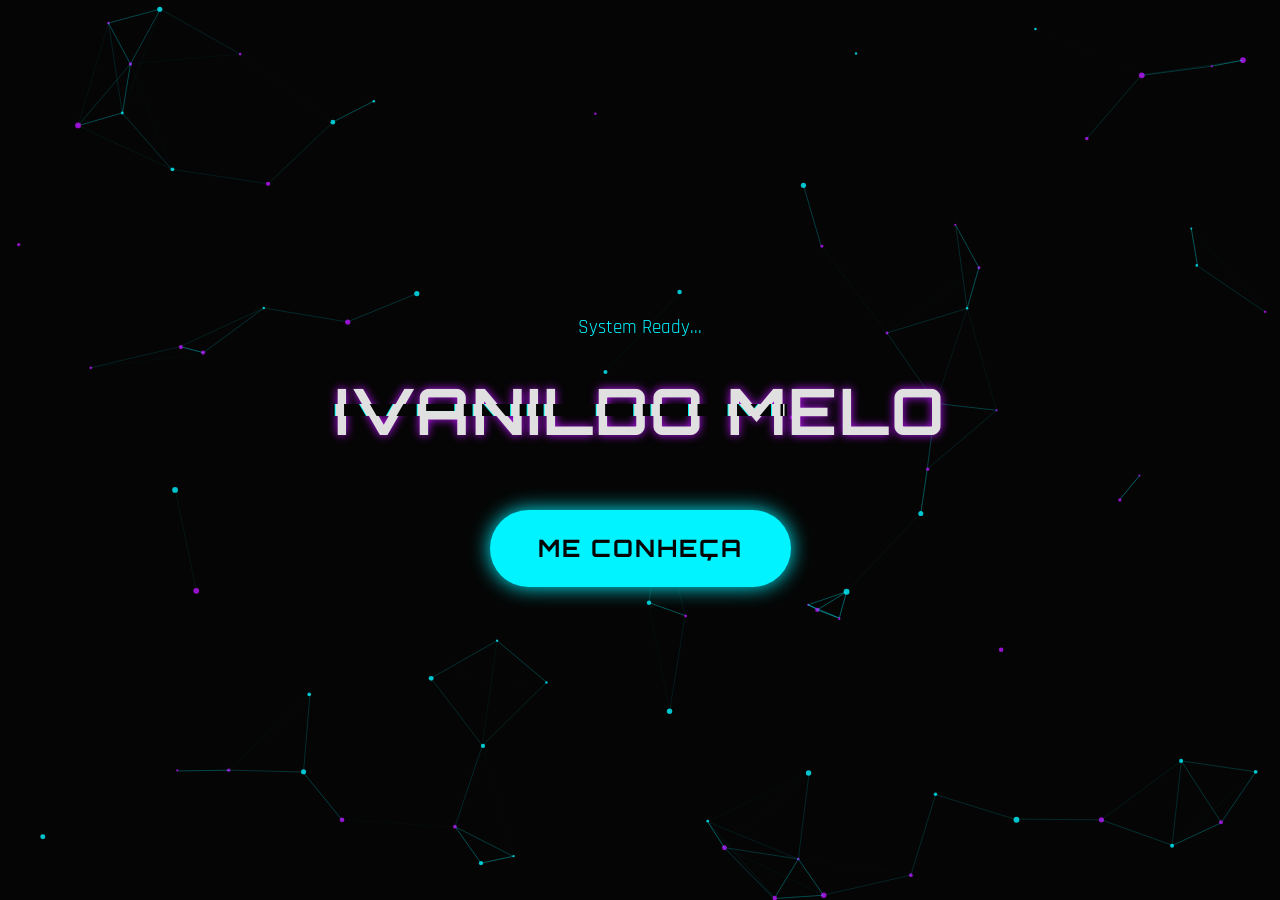
<file: About me/index.html>
<!-- Define o tipo de documento como HTML5 -->
<!DOCTYPE html>
<!-- Inicia o documento HTML e define o idioma como português do Brasil -->
<html lang="pt-br">
<!-- Início do cabeçalho do documento (metadados e links) -->
<head>
    <!-- Define a codificação de caracteres como UTF-8 (suporta acentos) -->
    <meta charset="UTF-8">
    <!-- Configura a visualização para dispositivos móveis (responsividade) -->
    <meta name="viewport" content="width=device-width, initial-scale=1.0">
    <!-- Define o título da página que aparece na aba do navegador -->
    <title>Ivanildo Melo | System Entry</title>
    <!-- Conecta com o servidor de fontes do Google -->
    <link rel="preconnect" href="https://fonts.googleapis.com">
    <!-- Conecta com o servidor de arquivos estáticos de fontes do Google -->
    <link rel="preconnect" href="https://fonts.gstatic.com" crossorigin>
    <!-- Importa as fontes Orbitron e Rajdhani do Google Fonts -->
    <link href="https://fonts.googleapis.com/css2?family=Orbitron:wght@400;500;700;900&family=Rajdhani:wght@300;400;500;600;700&display=swap" rel="stylesheet">
    <!-- Link para o arquivo CSS de estilos (está na mesma pasta) -->
    <link rel="stylesheet" href="style.css">
<!-- Fim do cabeçalho -->
</head>
<!-- Início do corpo do documento (conteúdo visível) -->
<body>

    <!-- Canvas para o efeito de fundo animado (partículas/matrix) -->
    <canvas id="bg-canvas"></canvas>

    <!-- Container principal da página inicial -->
    <div class="home-container">
        <!-- Texto de boas-vindas com animação -->
        <p class="welcome-text">System Ready...</p>
        <!-- Título principal com efeito de glitch (falha digital) -->
        <h1 class="main-title glitch" data-text="IVANILDO MELO">IVANILDO MELO</h1>
        
        <!-- Botão para entrar no site, redireciona para a pasta 'paginas' e arquivo 'about.html' -->
        <a href="about.html" class="btn-enter" id="enter-btn">
            Me Conheça
        </a>
    </div>

    <!-- Importa o arquivo JavaScript para animações (está na mesma pasta) -->
    <script src="scrypt.js"></script>
<!-- Fim do corpo do documento -->
</body>
<!-- Fim do documento HTML -->
</html>
</file>
<file: About me/style.css>
/* ==========================================================================
   Estilos Base & Variáveis
   ========================================================================== */
/* Define variáveis globais para cores e fontes, facilitando alterações futuras */
:root {
    --bg-color: #050505; /* Cor de fundo quase preta */
    --text-color: #e0e0e0; /* Cor do texto cinza claro */
    --primary-color: #00f3ff; /* Azul Ciano Neon (Cor primária) */
    --secondary-color: #bc13fe; /* Roxo Neon (Cor secundária) */
    --glass-bg: rgba(20, 20, 20, 0.6); /* Fundo vidro semi-transparente escuro */
    --glass-border: rgba(0, 243, 255, 0.2); /* Borda do vidro com brilho ciano */
    --font-heading: 'Orbitron', sans-serif; /* Fonte futurista para títulos */
    --font-body: 'Rajdhani', sans-serif; /* Fonte técnica para texto */
    --transition: all 0.4s cubic-bezier(0.175, 0.885, 0.32, 1.275); /* Animação suave */
}

/* Reseta margens e preenchimentos de todos os elementos */
* {
    margin: 0;
    padding: 0;
    box-sizing: border-box; /* Garante que padding não aumente o tamanho total do elemento */
}

/* Estilos do corpo da página */
body {
    background-color: var(--bg-color); /* Aplica a cor de fundo */
    color: var(--text-color); /* Aplica a cor do texto */
    font-family: var(--font-body); /* Aplica a fonte padrão */
    overflow-x: hidden; /* Evita rolagem horizontal indesejada */
    line-height: 1.6; /* Espaçamento entre as linhas */
    min-height: 100vh; /* Garante que o corpo ocupe pelo menos 100% da altura da tela */
    display: flex; /* Cria um layout flexível */
    flex-direction: column; /* Organiza itens em coluna */
}

/* ==========================================================================
   Background Canvas (Fundo Animado)
   ========================================================================== */
canvas#bg-canvas {
    position: fixed; /* Fixa o canvas na tela, não rola com a página */
    top: 0;
    left: 0;
    width: 100%; /* Largura total */
    height: 100%; /* Altura total */
    z-index: -1; /* Coloca atrás de todo o conteúdo */
    pointer-events: none; /* Permite clicar através dele */
}

/* ==========================================================================
   Tipografia & Utilitários
   ========================================================================== */
/* Estilos para títulos H1, H2, H3 */
h1, h2, h3 {
    font-family: var(--font-heading); /* Fonte futurista */
    text-transform: uppercase; /* Texto em maiúsculas */
    letter-spacing: 2px; /* Espaçamento entre letras */
}

/* Efeito Glitch (Falha Digital) */
.glitch {
    position: relative;
    color: var(--text-color);
    font-size: 2.5rem;
    font-weight: 700;
}

/* Cria duplicações do texto para o efeito de falha */
.glitch::before,
.glitch::after {
    content: attr(data-text); /* Copia o texto do atributo data-text */
    position: absolute;
    top: 0;
    left: 0;
    width: 100%;
    height: 100%;
    background: var(--bg-color);
}

/* Camada da falha rosa */
.glitch::before {
    left: 2px; /* Desloca levemente */
    text-shadow: -1px 0 #ff00c1; /* Sombra rosa */
    clip: rect(44px, 450px, 56px, 0); /* Recorte inicial */
    animation: glitch-anim 5s infinite linear alternate-reverse; /* Animação */
}

/* Camada da falha ciano */
.glitch::after {
    left: -2px; /* Desloca levemente */
    text-shadow: -1px 0 #00fff9; /* Sombra ciano */
    clip: rect(44px, 450px, 56px, 0); /* Recorte inicial */
    animation: glitch-anim2 5s infinite linear alternate-reverse; /* Animação */
}

/* Animação do Glitch (cortes aleatórios) */
@keyframes glitch-anim {
    0% { clip: rect(38px, 9999px, 86px, 0); }
    20% { clip: rect(3px, 9999px, 47px, 0); }
    40% { clip: rect(66px, 9999px, 12px, 0); }
    60% { clip: rect(79px, 9999px, 49px, 0); }
    80% { clip: rect(10px, 9999px, 83px, 0); }
    100% { clip: rect(54px, 9999px, 95px, 0); }
}

@keyframes glitch-anim2 {
    0% { clip: rect(9px, 9999px, 73px, 0); }
    20% { clip: rect(56px, 9999px, 2px, 0); }
    40% { clip: rect(13px, 9999px, 98px, 0); }
    60% { clip: rect(32px, 9999px, 4px, 0); }
    80% { clip: rect(85px, 9999px, 62px, 0); }
    100% { clip: rect(21px, 9999px, 3px, 0); }
}

/* ==========================================================================
   Home Page (Página Inicial)
   ========================================================================== */
.home-container {
    height: 100vh; /* Altura da tela inteira */
    display: flex; /* Layout flex */
    justify-content: center; /* Centraliza horizontalmente */
    align-items: center; /* Centraliza verticalmente */
    flex-direction: column; /* Itens um embaixo do outro */
    text-align: center;
    position: relative;
    z-index: 1;
}

/* Texto 'System Ready...' */
.welcome-text {
    font-size: 1.2rem;
    color: var(--primary-color);
    margin-bottom: 1rem;
    opacity: 0; /* Começa invisível */
    animation: fadeInUp 1s ease forwards 0.5s; /* Aparece subindo */
}

/* Título Principal */
.main-title {
    font-size: 4rem;
    margin-bottom: 3rem;
    text-shadow: 0 0 10px var(--secondary-color); /* Brilho roxo */
    opacity: 0;
    animation: fadeInUp 1s ease forwards 0.8s;
}

/* Botão 'Me Conheça' */
.btn-enter {
    padding: 1.2rem 3rem; /* Tamanho do botão */
    font-size: 1.5rem;
    font-family: var(--font-heading);
    color: var(--bg-color); /* Texto preto */
    background: var(--primary-color); /* Fundo ciano */
    border: none;
    border-radius: 50px; /* Bordas arredondadas */
    cursor: pointer;
    text-decoration: none; /* Remove sublinhado */
    box-shadow: 0 0 20px var(--primary-color); /* Brilho do botão */
    position: relative;
    overflow: hidden;
    transition: var(--transition); /* Animação suave ao passar o mouse */
    opacity: 0;
    animation: fadeInUp 1s ease forwards 1.2s;
    text-transform: uppercase;
    letter-spacing: 2px;
    font-weight: 700;
}

/* Efeito Hover do Botão */
.btn-enter:hover {
    transform: scale(1.1); /* Aumenta um pouco */
    box-shadow: 0 0 40px var(--primary-color), 0 0 80px var(--secondary-color); /* Aumenta brilho */
    background: #fff; /* Fica branco */
}

/* ==========================================================================
   About Page (Perfil)
   ========================================================================== */
.about-container {
    min-height: 100vh;
    display: flex;
    justify-content: center;
    align-items: center;
    padding: 2rem;
}

/* Cartão do Perfil */
.profile-card {
    display: flex; /* Layout lado a lado */
    background: var(--glass-bg); /* Vidro fumê */
    backdrop-filter: blur(15px); /* Desfoque atrás do vidro */
    border: 1px solid var(--glass-border);
    border-radius: 20px;
    overflow: hidden; /* Garante que nada saia das bordas arredondadas */
    max-width: 900px;
    width: 100%;
    box-shadow: 0 0 30px rgba(0, 0, 0, 0.5); /* Sombra forte */
    animation: slideIn 1s ease forwards; /* Animação de entrada lateral */
    flex-wrap: wrap; /* Permite quebrar linha em telas pequenas */
}

/* Imagem do Perfil */
.profile-image {
    flex: 1 1 300px; /* Tamanho flexível */
    min-height: 400px;
    position: relative;
    overflow: hidden;
}

/* Imagem dentro da div */
.profile-image img {
    width: 100%;
    height: 100%;
    object-fit: cover; /* Cobre todo o espaço sem distorcer */
    object-position: center 20%; /* Foca na parte superior central (rosto) */
    transition: transform 0.5s ease;
    
    /* Melhoria de Qualidade */
    filter: contrast(1.1) brightness(1.1) saturate(1.2);
    
    /* Borda RGB Animada */
    border: 4px solid transparent; /* Espaço para o gradiente */
    border-radius: 12px; /* Cantos arredondados */
    background: linear-gradient(var(--bg-color), var(--bg-color)) padding-box,
                linear-gradient(45deg, #ff0000, #ff7300, #fffb00, #48ff00, #00ffd5, #002bff, #7a00ff, #ff00c8, #ff0000) border-box;
    background-size: 200% 200%; /* Tamanho do gradiente para animar */
    animation: rgbBorder 3s linear infinite; /* Animação contínua */
    box-shadow: 0 0 20px rgba(0, 0, 0, 0.5); /* Sombra externa */
}

/* Animação do RGB Border */
@keyframes rgbBorder {
    0% { background-position: 0% 50%; }
    50% { background-position: 100% 50%; }
    100% { background-position: 0% 50%; }
}

/* Zoom na imagem ao passar o mouse */
.profile-image:hover img {
    transform: scale(1.1);
}

/* Efeito de degradê sobre a imagem */
.profile-image::after {
    content: '';
    position: absolute;
    top: 0;
    left: 0;
    width: 100%;
    height: 100%;
    background: linear-gradient(to right, transparent 0%, var(--bg-color) 150%);
    opacity: 0.3;
}

/* Informações do Perfil */
.profile-info {
    flex: 1 1 400px;
    padding: 3rem;
    display: flex;
    flex-direction: column;
    justify-content: center;
}

.profile-name {
    font-size: 2.5rem;
    color: var(--primary-color);
    margin-bottom: 0.5rem;
}

.profile-role {
    font-size: 1.2rem;
    color: var(--secondary-color);
    margin-bottom: 2rem;
    font-family: 'Courier New', monospace;
}

.profile-bio {
    font-size: 1.1rem;
    color: rgba(255, 255, 255, 0.8);
    margin-bottom: 2rem;
    line-height: 1.8;
}

/* Destaque para graduação (Borda lateral) */
.degree-highlight {
    background: rgba(0, 243, 255, 0.1); /* Fundo ciano bem claro */
    border-left: 3px solid var(--primary-color); /* Linha lateral ciano */
    padding: 1rem;
    margin-bottom: 2rem;
    font-style: italic;
}

/* Botão de Voltar */
.btn-back {
    align-self: flex-start;
    padding: 0.8rem 2rem;
    background: transparent;
    border: 2px solid var(--primary-color);
    color: var(--primary-color);
    font-family: var(--font-heading);
    text-decoration: none;
    border-radius: 5px;
    transition: var(--transition);
}

.btn-back:hover {
    background: var(--primary-color);
    color: var(--bg-color);
    box-shadow: 0 0 15px var(--primary-color);
}

/* ==========================================================================
   Animações Keyframes
   ========================================================================== */
/* Animação para aparecer subindo */
@keyframes fadeInUp {
    from {
        opacity: 0;
        transform: translateY(30px);
    }
    to {
        opacity: 1;
        transform: translateY(0);
    }
}

/* Animação para aparecer deslizando da esquerda */
@keyframes slideIn {
    from {
        opacity: 0;
        transform: translateX(-50px);
    }
    to {
        opacity: 1;
        transform: translateX(0);
    }
}

/* Responsividade para Celulares */
@media (max-width: 768px) {
    .main-title {
        font-size: 2.5rem; /* Diminui o título */
    }
    
    .profile-card {
        flex-direction: column; /* Empilha foto e texto */
    }
    
    .profile-image {
        min-height: 250px; /* Diminui altura da foto */
    }
    
    .profile-info {
        padding: 2rem;
    }
}

/* ==========================================================================
   Redes Sociais e Footer
   ========================================================================== */
.social-links {
    margin: 1.5rem 0; /* Espaço acima e abaixo */
    display: flex; /* Ícones lado a lado */
    justify-content: flex-end; /* Alinha os ícones à direita */
    gap: 1.5rem; /* Espaço entre ícones */
}

.social-links a {
    font-size: 2rem; /* Tamanho do ícone */
    color: var(--text-color); /* Cor branca/cinza */
    transition: var(--transition);
}

.social-links a:hover {
    color: var(--primary-color); /* Fica Ciano ao passar o mouse */
    text-shadow: 0 0 10px var(--primary-color); /* Brilho neon */
    transform: translateY(-3px); /* Sobe um pouquinho */
}

/* Footer de Copyright */
.copyright {
    margin-top: 2rem;
    text-align: center;
    width: 100%;
    color: rgba(255, 255, 255, 0.5); /* Texto mais apagado */
    font-size: 0.9rem;
    position: absolute; /* Fixa no final do container */
    bottom: 1rem;
    left: 0;
}

/* Ajuste no container para caber o footer */
.about-container {
    position: relative; /* Necessário para o footer absolute funcionar */
    padding-bottom: 4rem; /* Espaço extra embaixo para o footer não sobrepor */
}
</file>
